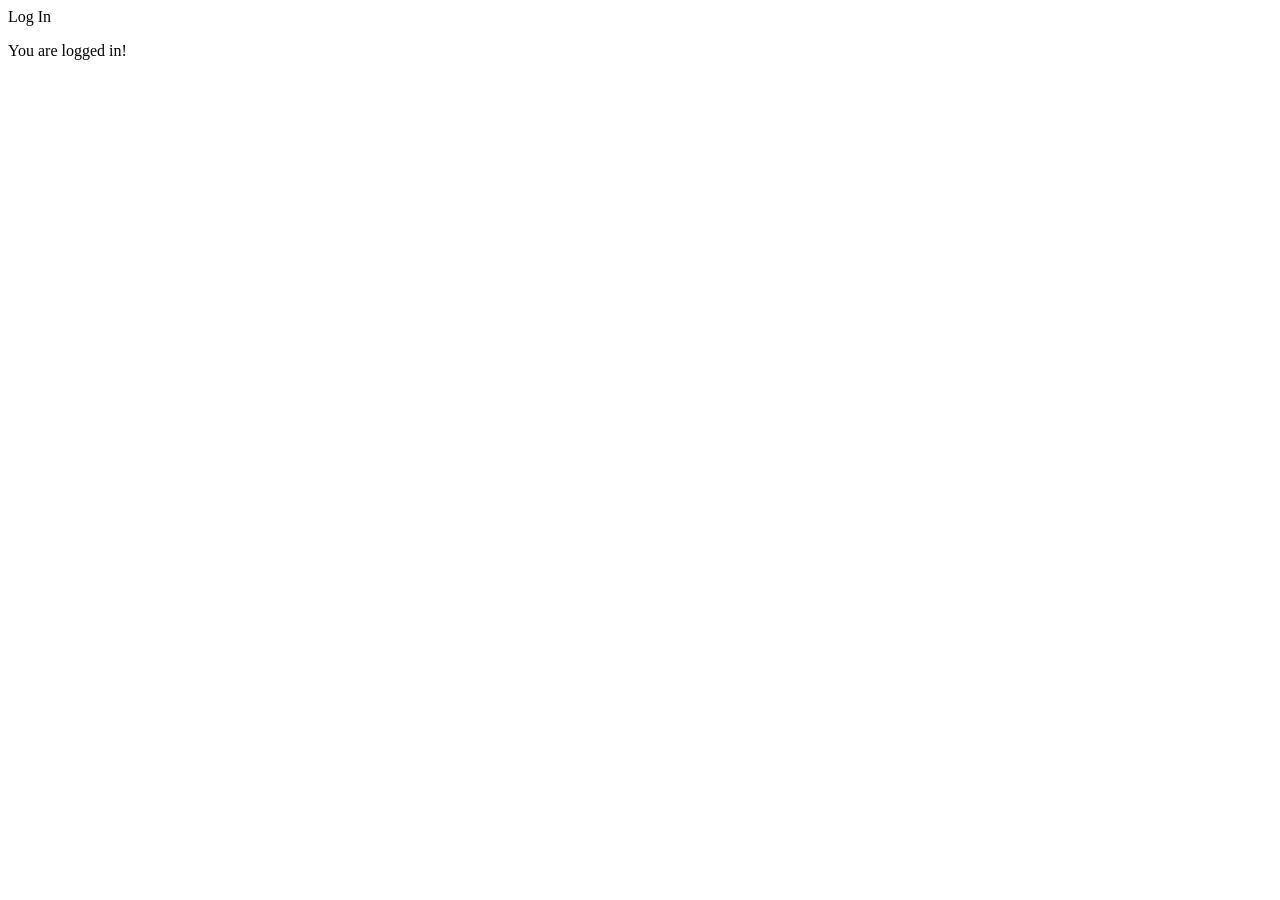
<file: src/main/resources/templates/index.html>
<html lang="en" xmlns:th="http://www.thymeleaf.org" xmlns:sec="http://www.thymeleaf.org/thymeleaf-extras-springsecurity5">
<body>
<div sec:authorize="!isAuthenticated()">
    <a th:href="@{/oauth2/authorization/auth0}">Log In</a>
</div>
<div sec:authorize="isAuthenticated()">
    <p>You are logged in!</p>
</div>
</body>
</html>
</file>
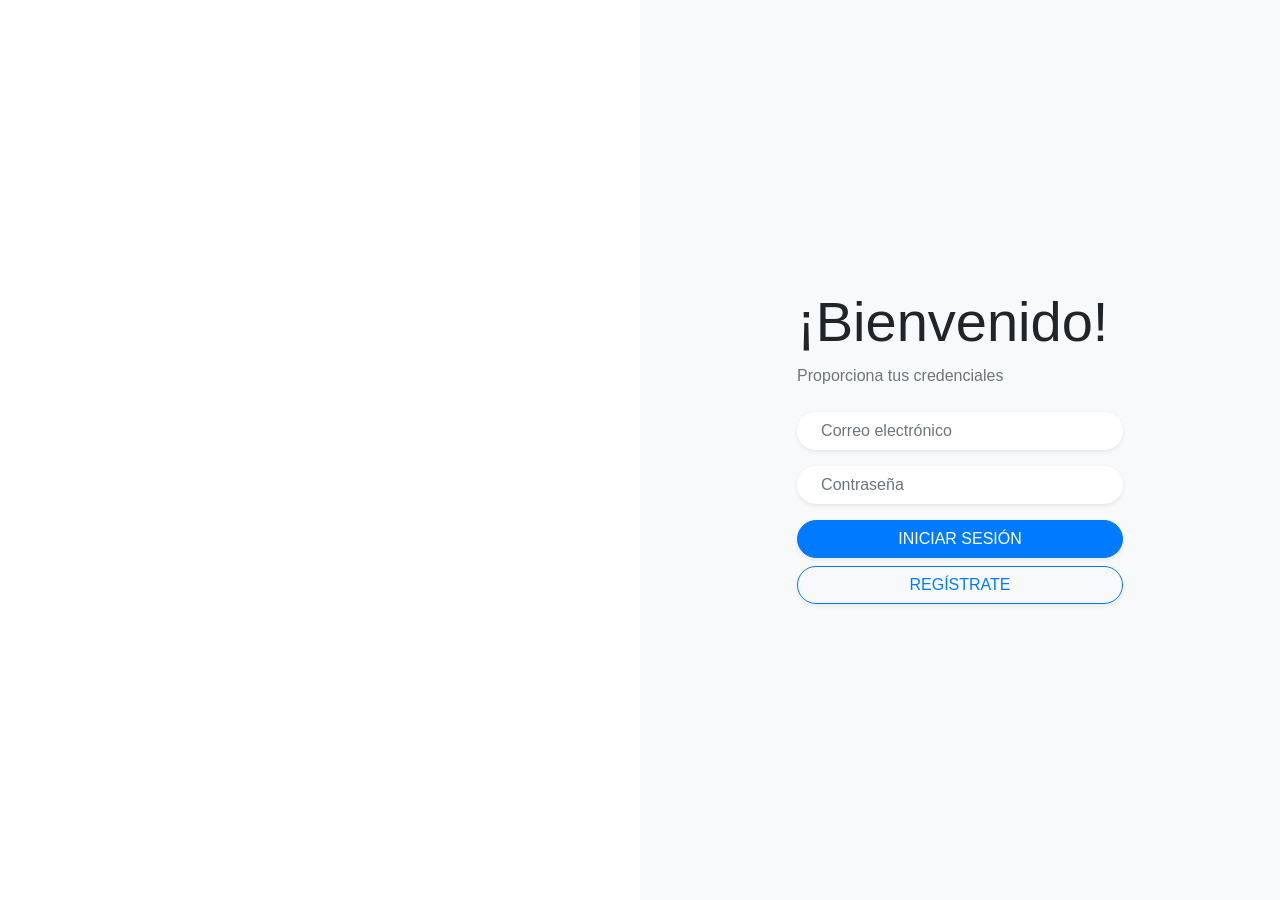
<file: src/main/resources/static/login.html>
<!doctype html>
<html lang="en">
<head>
  <!-- Required meta tags -->
  <meta charset="utf-8">
  <meta name="viewport" content="width=device-width, initial-scale=1, shrink-to-fit=no">

  <!-- Bootstrap CSS -->
  <link rel="stylesheet" href="https://cdn.jsdelivr.net/npm/bootstrap@4.6.0/dist/css/bootstrap.min.css"
        integrity="sha384-B0vP5xmATw1+K9KRQjQERJvTumQW0nPEzvF6L/Z6nronJ3oUOFUFpCjEUQouq2+l" crossorigin="anonymous">
  <link rel="stylesheet" href="css/login.css">
  <title>Iniciar sesi&oacute;n</title>
</head>
<body>
<script src="https://code.jquery.com/jquery-3.5.1.slim.min.js"
        integrity="sha384-DfXdz2htPH0lsSSs5nCTpuj/zy4C+OGpamoFVy38MVBnE+IbbVYUew+OrCXaRkfj"
        crossorigin="anonymous"></script>
<script src="https://cdn.jsdelivr.net/npm/bootstrap@4.6.0/dist/js/bootstrap.bundle.min.js"
        integrity="sha384-Piv4xVNRyMGpqkS2by6br4gNJ7DXjqk09RmUpJ8jgGtD7zP9yug3goQfGII0yAns"
        crossorigin="anonymous"></script>

<div class="container-fluid">
  <div class="row no-gutter">
    <div class="col-md-6 d-none d-md-flex bg-image"></div>

    <div class="col-md-6 bg-light">
      <div class="login d-flex align-items-center py-5">
        <div class="container">
          <div class="row">
            <div class="col-lg-10 col-xl-7 mx-auto">
              <h3 class="display-4">&iexcl;Bienvenido!</h3>
              <p class="text-muted mb-4">Proporciona tus credenciales</p>
              <form>
                <div class="form-group mb-3">
                  <label for="inputEmail" class="sr-only">Correo electr&oacute;nico</label>
                  <input id="inputEmail" type="email" placeholder="Correo electr&oacute;nico" required="" autofocus=""
                         class="form-control rounded-pill border-0 shadow-sm px-4">
                </div>
                <div class="form-group mb-3">
                  <label for="inputEmail" class="sr-only">Correo electr&oacute;nico</label>
                  <input id="inputPassword" type="password" placeholder="Contrase&ntilde;a" required=""
                         class="form-control rounded-pill border-0 shadow-sm px-4 text-primary">
                </div>
                <button type="submit" class="btn btn-primary btn-block text-uppercase mb-2 rounded-pill shadow-sm">
                  Iniciar sesi&oacute;n
                </button>
                <a href="/signup.html" class="btn btn-outline-primary btn-block text-uppercase mb-2 rounded-pill shadow-sm">
                  Reg&iacute;strate
                </a>
              </form>
            </div>
          </div>
        </div>
      </div>
    </div>

  </div>
</div>

</body>
</html>
</file>
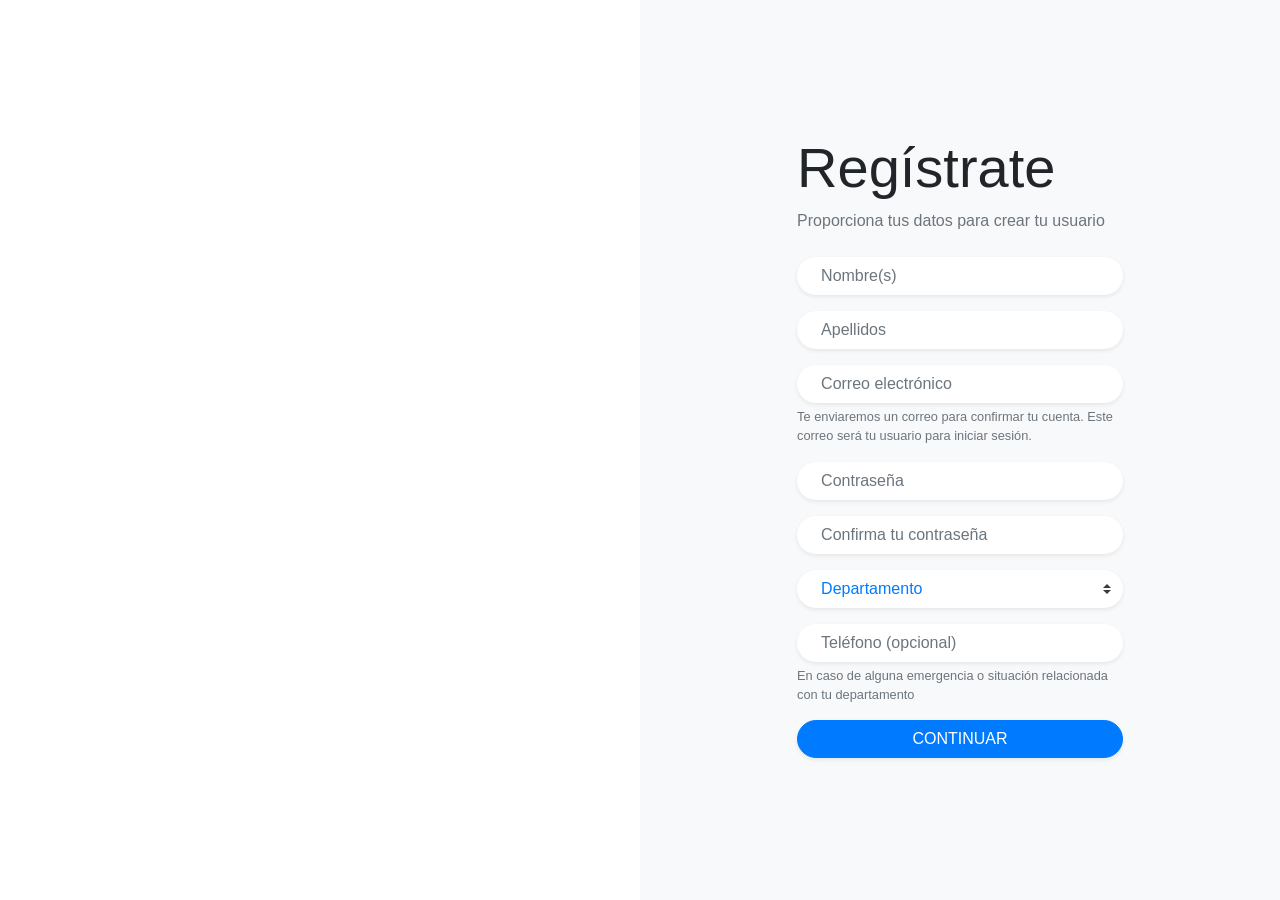
<file: src/main/resources/static/signup.html>
<!doctype html>
<html lang="en">
<head>
  <!-- Required meta tags -->
  <meta charset="utf-8">
  <meta name="viewport" content="width=device-width, initial-scale=1, shrink-to-fit=no">

  <!-- Bootstrap CSS -->
  <link rel="stylesheet" href="https://cdn.jsdelivr.net/npm/bootstrap@4.6.0/dist/css/bootstrap.min.css"
        integrity="sha384-B0vP5xmATw1+K9KRQjQERJvTumQW0nPEzvF6L/Z6nronJ3oUOFUFpCjEUQouq2+l" crossorigin="anonymous">
  <link rel="stylesheet" href="css/login.css">
  <title>Iniciar sesi&oacute;n</title>
</head>
<body>
<script src="https://code.jquery.com/jquery-3.5.1.slim.min.js"
        integrity="sha384-DfXdz2htPH0lsSSs5nCTpuj/zy4C+OGpamoFVy38MVBnE+IbbVYUew+OrCXaRkfj"
        crossorigin="anonymous"></script>
<script src="https://cdn.jsdelivr.net/npm/bootstrap@4.6.0/dist/js/bootstrap.bundle.min.js"
        integrity="sha384-Piv4xVNRyMGpqkS2by6br4gNJ7DXjqk09RmUpJ8jgGtD7zP9yug3goQfGII0yAns"
        crossorigin="anonymous"></script>

<div class="container-fluid">
  <div class="row no-gutter">
    <div class="col-md-6 d-none d-md-flex bg-image"></div>

    <div class="col-md-6 bg-light">
      <div class="login d-flex align-items-center py-5">
        <div class="container">
          <div class="row">
            <div class="col-lg-10 col-xl-7 mx-auto">
              <h3 class="display-4">Reg&iacute;strate</h3>
              <p class="text-muted mb-4">Proporciona tus datos para crear tu usuario</p>
              <form>
                <div class="form-group mb-3">
                  <label for="firstName" class="sr-only">Nombre(s)</label>
                  <input id="firstName" placeholder="Nombre(s)" required="" autofocus=""
                         class="form-control rounded-pill border-0 shadow-sm px-4">
                </div>
                <div class="form-group mb-3">
                  <label for="lastName" class="sr-only">Apellidos</label>
                  <input id="lastName" placeholder="Apellidos" required=""
                         class="form-control rounded-pill border-0 shadow-sm px-4">
                </div>
                <div class="form-group mb-3">
                  <label for="email" class="sr-only">Correo electr&oacute;nico</label>
                  <input id="email" type="email" placeholder="Correo electr&oacute;nico" required=""
                         class="form-control rounded-pill border-0 shadow-sm px-4">
                  <small class="form-text text-muted">Te enviaremos un correo para confirmar tu cuenta. Este correo será
                    tu usuario para iniciar sesi&oacute;n.</small>
                </div>
                <div class="form-group mb-3">
                  <label for="password" class="sr-only">Contrase&ntilde;a</label>
                  <input id="password" type="password" placeholder="Contrase&ntilde;a" required=""
                         class="form-control rounded-pill border-0 shadow-sm px-4 text-primary">
                </div>
                <div class="form-group mb-3">
                  <label for="passwordConfirm" class="sr-only">Confirma tu contrase&ntilde;a</label>
                  <input id="passwordConfirm" type="password" placeholder="Confirma tu contrase&ntilde;a" required=""
                         class="form-control rounded-pill border-0 shadow-sm px-4 text-primary">
                </div>
                <div class="form-group mb-3">
                  <label for="apartment" class="sr-only">Departamento</label>
                  <select id="apartment"
                          class="form-control custom-select rounded-pill border-0 shadow-sm px-4 text-primary" required>
                    <option disabled selected>Departamento</option>
                    <option>101</option>
                    <option>102</option>
                    <option>103</option>
                    <option>104</option>
                    <option>105</option>
                    <option>106</option>
                    <option>107</option>
                    <option>108</option>
                    <option>201</option>
                    <option>202</option>
                    <option>203</option>
                    <option>204</option>
                    <option>205</option>
                    <option>206</option>
                    <option>207</option>
                    <option>208</option>
                    <option>301</option>
                    <option>302</option>
                    <option>303</option>
                    <option>304</option>
                    <option>305</option>
                    <option>306</option>
                    <option>307</option>
                    <option>308</option>
                    <option>401</option>
                    <option>402</option>
                    <option>403</option>
                    <option>404</option>
                    <option>405</option>
                    <option>406</option>
                    <option>407</option>
                    <option>408</option>
                    <option>501</option>
                    <option>502</option>
                    <option>503</option>
                    <option>504</option>
                    <option>505</option>
                    <option>506</option>
                    <option>507</option>
                    <option>508</option>
                  </select>
                </div>
                <div class="form-group mb-3">
                  <label for="phone" class="sr-only">Tel&eacute;fono (opcional)</label>
                  <input type="tel" class="form-control rounded-pill border-0 shadow-sm px-4 text-primary"
                         id="phone" placeholder="Tel&eacute;fono (opcional)" pattern="[1-9][0-9]{9}">
                  <small class="form-text text-muted">En caso de alguna emergencia o situaci&oacute;n
                    relacionada con tu departamento
                  </small>
                </div>
                <button type="submit" class="btn btn-primary btn-block text-uppercase mb-2 rounded-pill shadow-sm">
                  Continuar
                </button>
              </form>
            </div>
          </div>
        </div>
      </div>
    </div>

  </div>
</div>

</body>
</html>
</file>
<file: src/main/resources/static/css/login.css>
/*
*
* ==========================================
* CUSTOM UTIL CLASSES
* ==========================================
*
*/
.login, .image {
    min-height: 100vh;
}

.bg-image {
    background-image: url('https://res.cloudinary.com/mhmd/image/upload/v1555917661/art-colorful-contemporary-2047905_dxtao7.jpg');
    background-size: cover;
    background-position: center center;
}
</file>
